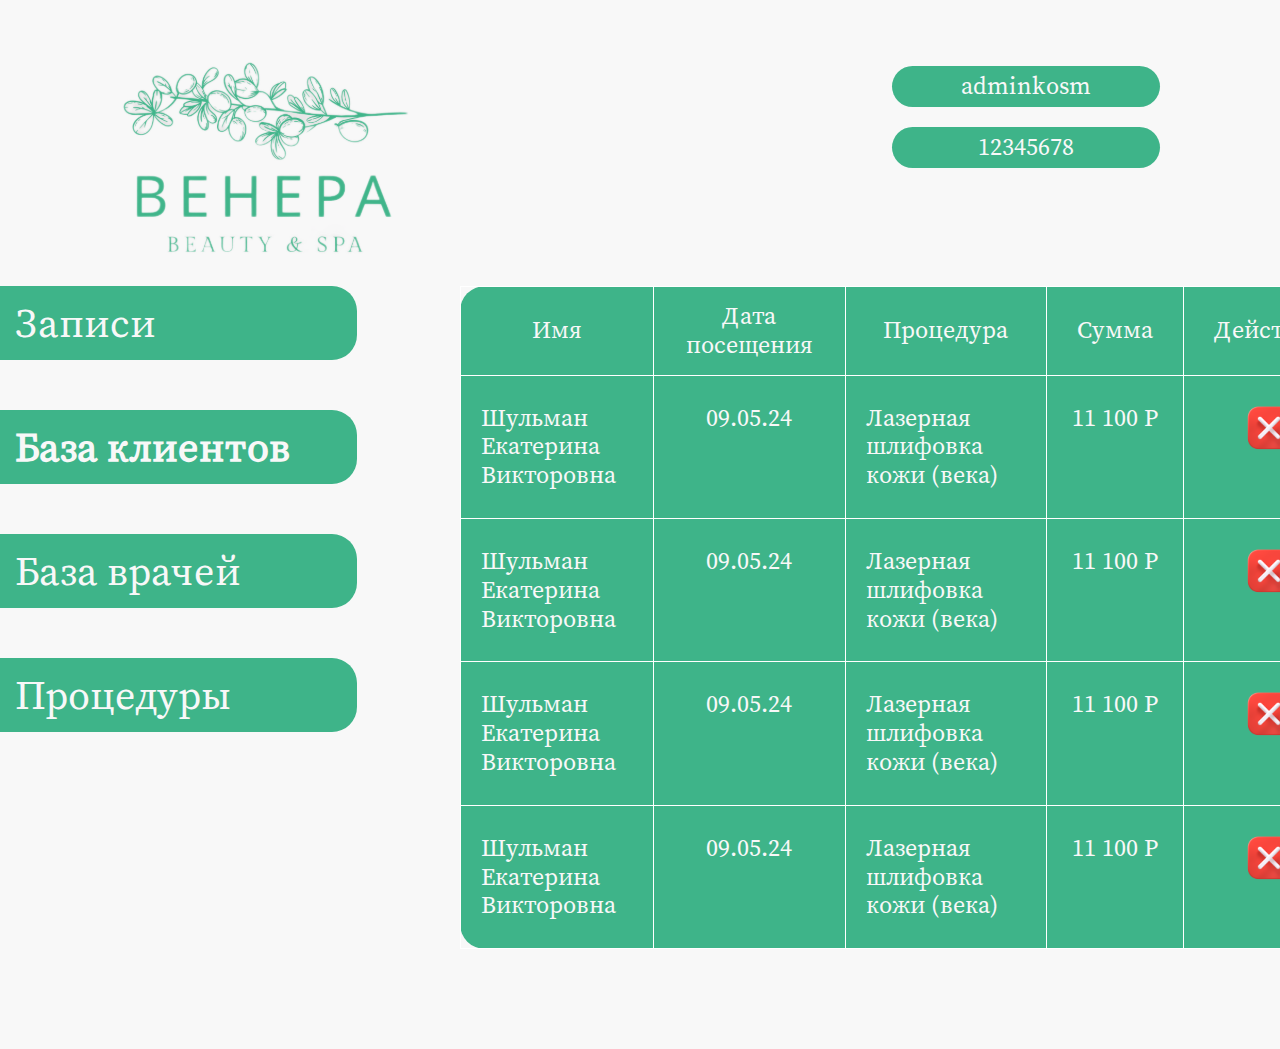
<file: clients.html>
<!DOCTYPE html>
<html lang="ru">
  <head>
    <meta charset="UTF-8" />
    <meta
      name="viewport"
      content="width=device-width, initial-scale=1, maximum-scale=1"
    />
    <link rel="stylesheet" href="style/style.css" />
    <title>Venera</title>
  </head>
  <body>
    <header class="header">
      <a href="" class="header_logo">
        <img src="./img/logo.svg" alt="ВЕНЕРА BEAUTY AND SPA" />
      </a>
      <ul class="header_contactsList">
        <li class="header_contactsItem">
          <a href="mailto:adminkosm">adminkosm</a>
        </li>
        <li class="header_contactsItem">
          <a href="tel:+712345678">12345678</a>
        </li>
      </ul>
    </header>
    <main class="main">
      <nav class="sidebar">
        <a class="sidebar_item" href="./index.html">Записи</a>
        <a class="sidebar_item sidebar_item--active">База клиентов</a>
        <a class="sidebar_item" href="./doctors.html">База врачей</a>
        <a class="sidebar_item" href="./procedures.html">Процедуры</a>
      </nav>
      <div class="tableContainer">
        <table class="table">
          <tr>
            <th class="table_header">Имя</th>
            <th class="table_header">Дата посещения</th>
            <th class="table_header">Процедура</th>
            <th class="table_header">Сумма</th>
            <th class="table_header">Действия</th>
          </tr>
          <tr>
            <td class="table_cell">Шульман Екатерина Викторовна</td>
            <td class="table_cell table_cell--center">09.05.24</td>
            <td class="table_cell">Лазерная шлифовка кожи (века)</td>
            <td class="table_cell table_cell--center">11 100 Р</td>
            <td class="table_cell table_cell--center">
              <button type="button" class="table_removeBtn">
                <img src="./img/delete_icon.svg" />
              </button>
            </td>
          </tr>
          <tr>
            <td class="table_cell">Шульман Екатерина Викторовна</td>
            <td class="table_cell table_cell--center">09.05.24</td>
            <td class="table_cell">Лазерная шлифовка кожи (века)</td>
            <td class="table_cell table_cell--center">11 100 Р</td>
            <td class="table_cell table_cell--center">
              <button type="button" class="table_removeBtn">
                <img src="./img/delete_icon.svg" />
              </button>
            </td>
          </tr>
          <tr>
            <td class="table_cell">Шульман Екатерина Викторовна</td>
            <td class="table_cell table_cell--center">09.05.24</td>
            <td class="table_cell">Лазерная шлифовка кожи (века)</td>
            <td class="table_cell table_cell--center">11 100 Р</td>
            <td class="table_cell table_cell--center">
              <button type="button" class="table_removeBtn">
                <img src="./img/delete_icon.svg" />
              </button>
            </td>
          </tr>
          <tr>
            <td class="table_cell">Шульман Екатерина Викторовна</td>
            <td class="table_cell table_cell--center">09.05.24</td>
            <td class="table_cell">Лазерная шлифовка кожи (века)</td>
            <td class="table_cell table_cell--center">11 100 Р</td>
            <td class="table_cell table_cell--center">
              <button type="button" class="table_removeBtn">
                <img src="./img/delete_icon.svg" />
              </button>
            </td>
          </tr>
        </table>
      </div>
    </main>
    <script src="./js/table.js"></script>
  </body>
</html>
</file>
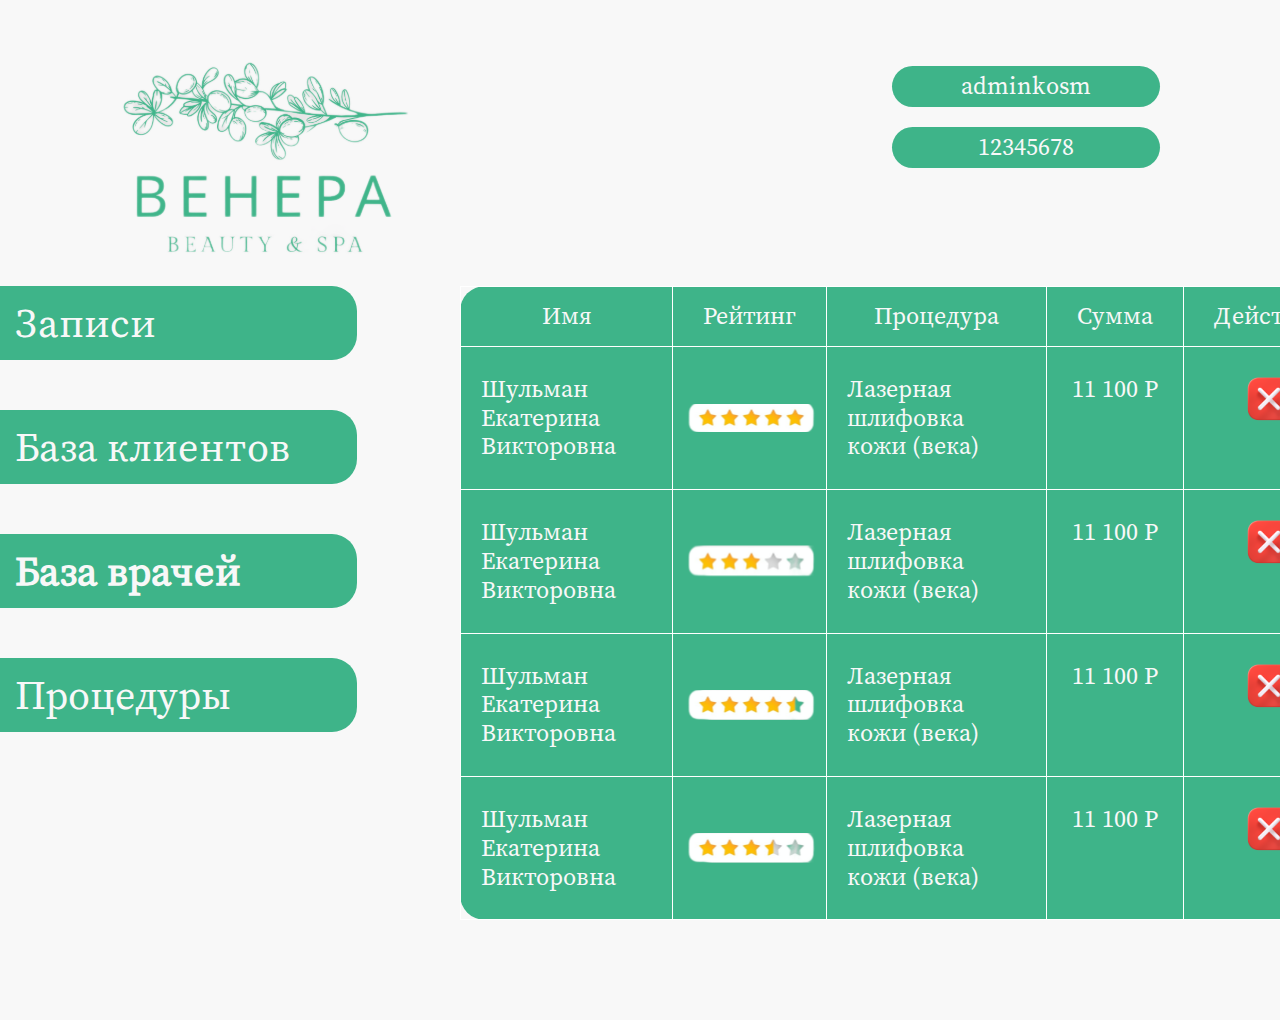
<file: doctors.html>
<!DOCTYPE html>
<html lang="ru">
  <head>
    <meta charset="UTF-8" />
    <meta
      name="viewport"
      content="width=device-width, initial-scale=1, maximum-scale=1"
    />
    <link rel="stylesheet" href="style/style.css" />
    <title>Venera</title>
  </head>
  <body>
    <header class="header">
      <a href="" class="header_logo">
        <img src="./img/logo.svg" alt="ВЕНЕРА BEAUTY AND SPA" />
      </a>
      <ul class="header_contactsList">
        <li class="header_contactsItem">
          <a href="mailto:adminkosm">adminkosm</a>
        </li>
        <li class="header_contactsItem">
          <a href="tel:+712345678">12345678</a>
        </li>
      </ul>
    </header>
    <main class="main">
      <nav class="sidebar">
        <a class="sidebar_item" href="./index.html">Записи</a>
        <a class="sidebar_item" href="./clients.html">База клиентов</a>
        <a class="sidebar_item sidebar_item--active">База врачей</a>
        <a class="sidebar_item" href="./procedures.html">Процедуры</a>
      </nav>
      <div class="tableContainer">
        <table class="table">
          <tr>
            <th class="table_header">Имя</th>
            <th class="table_header">Рейтинг</th>
            <th class="table_header">Процедура</th>
            <th class="table_header">Сумма</th>
            <th class="table_header">Действия</th>
          </tr>
          <tr>
            <td class="table_cell">Шульман Екатерина Викторовна</td>
            <td class="table_cell table_cell--rating">
              <img src="./img/5-stars.png" />
            </td>
            <td class="table_cell">Лазерная шлифовка кожи (века)</td>
            <td class="table_cell table_cell--center">11 100 Р</td>
            <td class="table_cell table_cell--center">
              <button type="button" class="table_removeBtn">
                <img src="./img/delete_icon.svg" />
              </button>
            </td>
          </tr>
          <tr>
            <td class="table_cell">Шульман Екатерина Викторовна</td>
            <td class="table_cell table_cell--rating">
              <img src="./img/3-stars.png" />
            </td>
            <td class="table_cell">Лазерная шлифовка кожи (века)</td>
            <td class="table_cell table_cell--center">11 100 Р</td>
            <td class="table_cell table_cell--center">
              <button type="button" class="table_removeBtn">
                <img src="./img/delete_icon.svg" />
              </button>
            </td>
          </tr>
          <tr>
            <td class="table_cell">Шульман Екатерина Викторовна</td>
            <td class="table_cell table_cell--rating">
              <img src="./img/4_5-stars.png" />
            </td>
            <td class="table_cell">Лазерная шлифовка кожи (века)</td>
            <td class="table_cell table_cell--center">11 100 Р</td>
            <td class="table_cell table_cell--center">
              <button type="button" class="table_removeBtn">
                <img src="./img/delete_icon.svg" />
              </button>
            </td>
          </tr>
          <tr>
            <td class="table_cell">Шульман Екатерина Викторовна</td>
            <td class="table_cell table_cell--rating">
              <img src="./img/3_5stars.png" />
            </td>
            <td class="table_cell">Лазерная шлифовка кожи (века)</td>
            <td class="table_cell table_cell--center">11 100 Р</td>
            <td class="table_cell table_cell--center">
              <button type="button" class="table_removeBtn">
                <img src="./img/delete_icon.svg" />
              </button>
            </td>
          </tr>
        </table>
      </div>
    </main>
    <script src="./js/table.js"></script>
  </body>
</html>
</file>
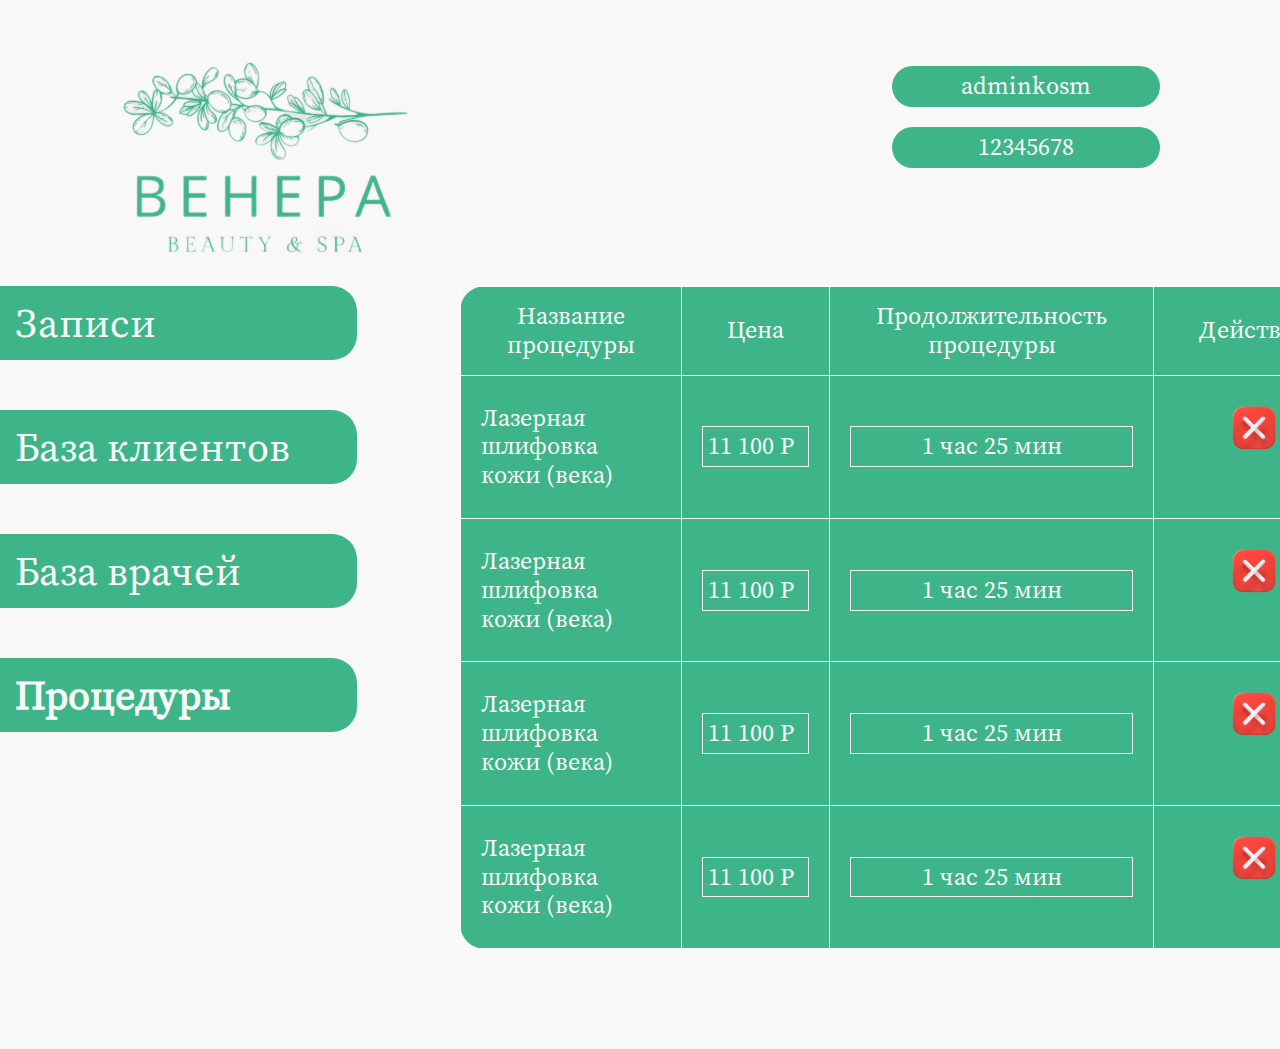
<file: procedures.html>
<!DOCTYPE html>
<html lang="ru">
  <head>
    <meta charset="UTF-8" />
    <meta
      name="viewport"
      content="width=device-width, initial-scale=1, maximum-scale=1"
    />
    <link rel="stylesheet" href="style/style.css" />
    <title>Venera</title>
  </head>
  <body>
    <header class="header">
      <a href="" class="header_logo">
        <img src="./img/logo.svg" alt="ВЕНЕРА BEAUTY AND SPA" />
      </a>
      <ul class="header_contactsList">
        <li class="header_contactsItem">
          <a href="mailto:adminkosm">adminkosm</a>
        </li>
        <li class="header_contactsItem">
          <a href="tel:+712345678">12345678</a>
        </li>
      </ul>
    </header>
    <main class="main">
      <nav class="sidebar">
        <a class="sidebar_item" href="./index.html">Записи</a>
        <a class="sidebar_item" href="./clients.html">База клиентов</a>
        <a class="sidebar_item" href="./doctors.html">База врачей</a>
        <a class="sidebar_item sidebar_item--active">Процедуры</a>
      </nav>
      <div class="tableContainer">
        <table class="table table--procedures">
          <tr>
            <th class="table_header">Название процедуры</th>
            <th class="table_header">Цена</th>
            <th class="table_header">Продолжительность процедуры</th>
            <th class="table_header">Действия</th>
          </tr>
          <tr>
            <td class="table_cell">Лазерная шлифовка кожи (века)</td>
            <td class="table_cell table_cell--centerFull">
              <div class="table_cell--frame">11 100 Р</div>
            </td>
            <td class="table_cell table_cell--centerFull">
              <div class="table_cell--frameBig">1 час 25 мин</div>
            </td>
            <td class="table_cell table_cell--center">
              <button type="button" class="table_removeBtn">
                <img src="./img/delete_icon.svg" />
              </button>
            </td>
          </tr>
          <tr>
            <td class="table_cell">Лазерная шлифовка кожи (века)</td>
            <td class="table_cell table_cell--centerFull">
              <div class="table_cell--frame">11 100 Р</div>
            </td>
            <td class="table_cell table_cell--centerFull">
              <div class="table_cell--frameBig">1 час 25 мин</div>
            </td>
            <td class="table_cell table_cell--center">
              <button type="button" class="table_removeBtn">
                <img src="./img/delete_icon.svg" />
              </button>
            </td>
          </tr>
          <tr>
            <td class="table_cell">Лазерная шлифовка кожи (века)</td>
            <td class="table_cell table_cell--centerFull">
              <div class="table_cell--frame">11 100 Р</div>
            </td>
            <td class="table_cell table_cell--centerFull">
              <div class="table_cell--frameBig">1 час 25 мин</div>
            </td>
            <td class="table_cell table_cell--center">
              <button type="button" class="table_removeBtn">
                <img src="./img/delete_icon.svg" />
              </button>
            </td>
          </tr>
          <tr>
            <td class="table_cell">Лазерная шлифовка кожи (века)</td>
            <td class="table_cell table_cell--centerFull">
              <div class="table_cell--frame">11 100 Р</div>
            </td>
            <td class="table_cell table_cell--centerFull">
              <div class="table_cell--frameBig">1 час 25 мин</div>
            </td>
            <td class="table_cell table_cell--center">
              <button type="button" class="table_removeBtn">
                <img src="./img/delete_icon.svg" />
              </button>
            </td>
          </tr>
        </table>
      </div>
    </main>
    <script src="./js/table.js"></script>
  </body>
</html>
</file>
<file: style/style.css>
*,
:before,
:after {
  box-sizing: border-box;
  margin: 0;
  padding: 0;
  outline: 0;
}

@font-face {
  font-family: "Viaoda Libre";
  font-style: normal;
  font-weight: 600;
  src: url("../fonts/ViaodaLibre-Regular.woff2") format("woff2"), url("../fonts/ViaodaLibre-Regular.woff") format("woff");
}
@font-face {
  font-family: "Source Serif Pro";
  src: url("../fonts/SourceSerifPro-Regular.woff2") format("woff2"), url("../fonts/SourceSerifPro-Regular.woff") format("woff");
  font-weight: normal;
  font-style: normal;
}
:root {
  --font-family: "Source Serif Pro", sans-serif;
  --second-family: "Viaoda Libre", sans-serif;
}

html {
  height: 100%;
}

body {
  margin: 0;
  color: #fff;
  font-weight: 400;
  line-height: 1.2;
  background: #f8f8f8;
  font-family: var(--font-family);
}

.main {
  display: grid;
  grid-template-columns: 400px 1fr;
  -moz-column-gap: 60px;
       column-gap: 60px;
  overflow: hidden;
  padding-bottom: 100px;
}

.container {
  position: relative;
  width: 100%;
  max-width: 1440px;
  margin: 0 auto;
}

a {
  text-decoration: none;
  color: inherit;
}

img {
  display: block;
}

.header {
  display: flex;
  justify-content: space-between;
  align-items: flex-start;
  width: 100%;
  padding-top: 35px;
  padding-right: 120px;
  box-sizing: border-box;
}
@media (max-width: 1590px) {
  .header {
    max-width: 1440px;
  }
}
.header_contactsList {
  display: flex;
  flex-direction: column;
  gap: 20px;
  padding-top: 31px;
  list-style: none;
}
.header_contactsItem a {
  display: flex;
  justify-content: center;
  align-items: center;
  padding: 6px 20px;
  border-radius: 25px;
  width: 268px;
  min-height: 40px;
  background: #3eb489;
  text-decoration: none;
  transition: all 0.3s ease;
  font-weight: 400;
  font-size: 24px;
  color: #f8f8f8;
}
.header_contactsItem a:hover, .header_contactsItem a:focus {
  box-shadow: 0 4px 27px 0 rgba(0, 0, 0, 0.25);
}

.sidebar {
  display: flex;
  flex-direction: column;
  align-items: flex-start;
  gap: 50px;
}
.sidebar_item {
  display: flex;
  align-items: center;
  padding-left: 15px;
  border-top-right-radius: 25px;
  border-bottom-right-radius: 25px;
  width: 357px;
  height: 74px;
  background: #3eb489;
  font-family: var(--font-family);
  font-weight: 400;
  font-size: 40px;
  color: #f8f8f8;
  transition: all 0.3s ease;
}
.sidebar_item:hover, .sidebar_item:focus {
  box-shadow: 0 4px 27px 0 rgba(0, 0, 0, 0.25);
}
.sidebar_item--active {
  font-weight: 700;
  pointer-events: none;
}

.orders {
  display: flex;
  flex-direction: column;
  gap: 35px;
  align-items: center;
}
@media (max-width: 1919px) {
  .orders {
    align-items: flex-start;
  }
}
.orders_list {
  display: flex;
  gap: 35px;
  flex-wrap: wrap;
  align-items: center;
  justify-content: center;
}
@media (max-width: 1919px) {
  .orders_list {
    justify-content: initial;
    flex-direction: column;
    align-items: flex-start;
  }
}
.orders_item {
  display: flex;
  flex-direction: column;
  gap: 10px;
  border-radius: 25px;
  width: 601px;
  min-height: 265px;
  background: #3eb489;
  padding: 30px 60px;
}
.orders_client, .orders_specialist, .orders_service, .orders_time, .orders_price {
  font-family: var(--font-family);
  font-weight: 600;
  font-size: 24px;
  color: #f8f8f8;
}
.orders_priceWrapper {
  display: flex;
  gap: 60px;
}
.orders_removeBtn {
  margin-top: 15px;
  display: flex;
  justify-content: center;
  align-items: center;
  border-radius: 25px;
  width: 236px;
  min-height: 39px;
  box-shadow: 0 4px 27px 0 rgba(0, 0, 0, 0.25);
  background: #3eb489;
  font-family: var(--font-family);
  font-weight: 600;
  font-size: 24px;
  text-align: center;
  color: #f8f8f8;
  border: none;
  transition: all 0.3s ease;
}
.orders_removeBtn:hover, .orders_removeBtn:focus {
  box-shadow: none;
}

.calendar {
  border-radius: 25px;
  width: 601px;
  height: 488px;
  background: #3eb489;
  color: white;
}

.custom-calendar {
  width: 100% !important;
  height: 100% !important;
  background: transparent !important;
  -webkit-backdrop-filter: none !important;
          backdrop-filter: none !important;
}
.custom-calendar .calendar__day-no-event {
  background: #f8f8f8;
  border-radius: 50%;
  color: black;
  width: 50px;
  height: 50px;
}
.custom-calendar .calendar__days {
  justify-content: center;
  grid-template-columns: repeat(7, minmax(50px, 50px)) !important;
  grid-template-rows: repeat(6, minmax(50px, 50px)) !important;
  -moz-column-gap: 26px;
       column-gap: 26px;
  row-gap: 16px;
  font-family: var(--second-family) !important;
  font-weight: 400 !important;
  font-size: 15px !important;
  color: #000 !important;
}
.custom-calendar .calendar__weekdays {
  display: none !important;
}
.custom-calendar .calendar__body,
.custom-calendar .calendar__header {
  background-color: transparent !important;
}
.custom-calendar .calendar__header {
  justify-content: center;
  align-items: center;
}
.custom-calendar .calendar__month {
  font-family: var(--font-family);
  font-weight: 400;
  font-size: 40px;
  color: #f8f8f8;
  text-shadow: 0 4px 4px 0 rgba(0, 0, 0, 0.25);
  text-transform: capitalize;
}
.custom-calendar .calendar__year {
  display: none !important;
  font-family: var(--font-family);
  font-weight: 400;
  font-size: 40px;
  color: #f8f8f8;
  text-shadow: 0 4px 4px 0 rgba(0, 0, 0, 0.25);
  text-transform: capitalize;
}
.custom-calendar .calendar__day-today {
  background: #f99e13 !important;
  color: black !important;
}
.custom-calendar .calendar__day-box {
  background-color: initial !important;
  box-shadow: none !important;
}
.custom-calendar .calendar__day-selected {
  color: black !important;
}
.custom-calendar .calendar__day-selected .calendar__day-box {
  background-color: initial !important;
  box-shadow: none !important;
}
.custom-calendar .calendar__day-event {
  background: #f4f09f !important;
  border-radius: 50%;
  color: black;
  width: 50px;
  height: 50px;
}
.custom-calendar .calendar__day-other {
  background: #f8f8f8;
  border-radius: 50%;
  color: black;
  width: 50px;
  height: 50px;
}
.custom-calendar .calendar__day-bullet {
  display: none !important;
}
.custom-calendar .calendar__picker-month-option {
  background: #3eb489 !important;
  color: #fff !important;
}
.custom-calendar .calendar__picker-month-today {
  box-shadow: none !important;
}
.custom-calendar .calendar__picker-month-selected {
  box-shadow: none !important;
  text-decoration: underline;
  border: none !important;
}
.custom-calendar .calendar__picker-month-selected:after {
  background-color: transparent !important;
}

.color-calendar.glass .calendar__arrow-prev .calendar__arrow-inner::before {
  border-radius: initial !important;
  border: none;
  background-image: url("../img/prev.svg");
  width: 36px;
  height: 41px;
  margin: 0 !important;
  transform: none !important;
}

.color-calendar.glass .calendar__arrow-next .calendar__arrow-inner::before {
  border-radius: initial !important;
  border: none;
  background-image: url("../img/next.svg");
  width: 36px;
  height: 41px;
  margin: 0 !important;
  transform: none !important;
}

.color-calendar.glass.color-calendar--small .calendar__header .calendar__arrow-inner,
.color-calendar.glass.color-calendar--small .calendar__header .calendar__arrow-inner::after {
  background: transparent;
}

.tableContainer {
  padding-right: 60px;
}
@media (max-width: 1600px) {
  .tableContainer {
    padding-right: 0;
  }
}
@media (max-width: 1439px) {
  .tableContainer {
    overflow-x: auto;
  }
}

.table {
  border-radius: 25px;
  min-width: 895px;
  max-width: 1600px;
  width: 100%;
  background: #3eb489;
  border-collapse: collapse;
  margin-left: 30px;
}
@media (max-width: 1600px) {
  .table {
    padding-right: 0;
    width: 895px;
  }
}
@media (max-width: 1439px) {
  .table {
    margin-left: 0;
  }
}
.table_header {
  font-family: var(--font-family);
  font-weight: 400;
  font-size: 24px;
  color: #f8f8f8;
  text-align: center;
  padding: 15px 30px;
  border: 1px solid #fff;
}
.table_cell {
  font-family: var(--font-family);
  font-weight: 400;
  font-size: 24px;
  color: #f8f8f8;
  padding: 28px 20px;
  border: 1px solid #fff;
}
.table_cell--center {
  text-align: center;
  vertical-align: top;
}
.table_cell--center img {
  display: inline-block;
}
.table_cell--rating {
  position: relative;
}
.table_cell--rating img {
  position: absolute;
  top: 50%;
  left: 50%;
  transform: translate(-50%, -50%);
}
.table_cell--frame {
  padding: 5px;
  border: 1px solid #f8f8f8;
}
.table_cell--frameBig {
  padding: 5px 10px;
  border: 1px solid #f8f8f8;
  text-align: center;
}
.table_removeBtn {
  cursor: pointer;
  border: 0;
  background: 0;
  transition: 0.3s ease;
}
.table_removeBtn:hover, .table_removeBtn:focus {
  opacity: 0.8;
}

.table--procedures .table_header {
  padding: 15px 45px;
}/*# sourceMappingURL=style.css.map */
</file>
